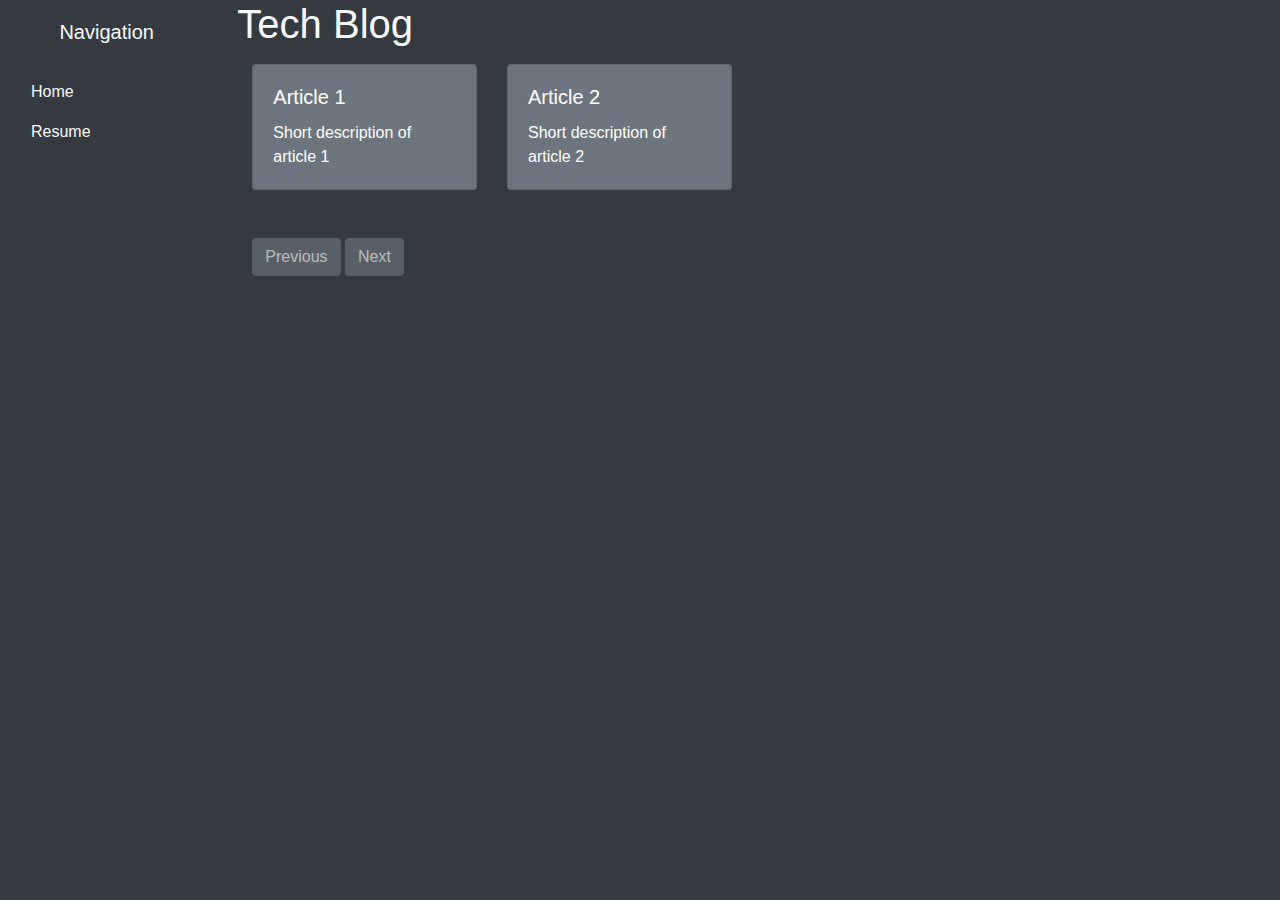
<file: index.html>
<!DOCTYPE html>
<html lang="en">
    <head>
        <meta charset="UTF-8" />
        <meta name="viewport" content="width=device-width, initial-scale=1.0" />
        <title>Tech Blog</title>
        <link
            rel="stylesheet"
            href="https://maxcdn.bootstrapcdn.com/bootstrap/4.5.2/css/bootstrap.min.css"
        />
        <link rel="stylesheet" href="styles.css" />
    </head>
    <body class="bg-dark text-light">
        <div class="container-fluid">
            <div class="row">
                <nav class="col-md-2 d-none d-md-block bg-dark sidebar">
                    <div class="sidebar-sticky">
                        <h5 class="sidebar-heading">Navigation</h5>
                        <ul class="nav flex-column">
                            <li class="nav-item">
                                <a class="nav-link text-light" href="index.html"
                                    >Home</a
                                >
                            </li>
                            <li class="nav-item">
                                <a
                                    class="nav-link text-light"
                                    href="resume.html"
                                    >Resume</a
                                >
                            </li>
                        </ul>
                    </div>
                </nav>
                <main role="main" class="col-md-9 ml-sm-auto col-lg-10 px-4">
                    <header>
                        <h1>Tech Blog</h1>
                    </header>
                    <div class="container">
                        <div class="row" id="articles">
                            <!-- Article cards will be dynamically inserted here -->
                        </div>
                        <div id="pagination" class="mt-4">
                            <button
                                id="prevPage"
                                class="btn btn-secondary"
                                disabled
                            >
                                Previous
                            </button>
                            <button id="nextPage" class="btn btn-secondary">
                                Next
                            </button>
                        </div>
                    </div>
                </main>
            </div>
        </div>
        <script src="https://ajax.googleapis.com/ajax/libs/jquery/3.5.1/jquery.min.js"></script>
        <script src="https://maxcdn.bootstrapcdn.com/bootstrap/4.5.2/js/bootstrap.min.js"></script>
        <script src="script.js"></script>
    </body>
</html>
</file>
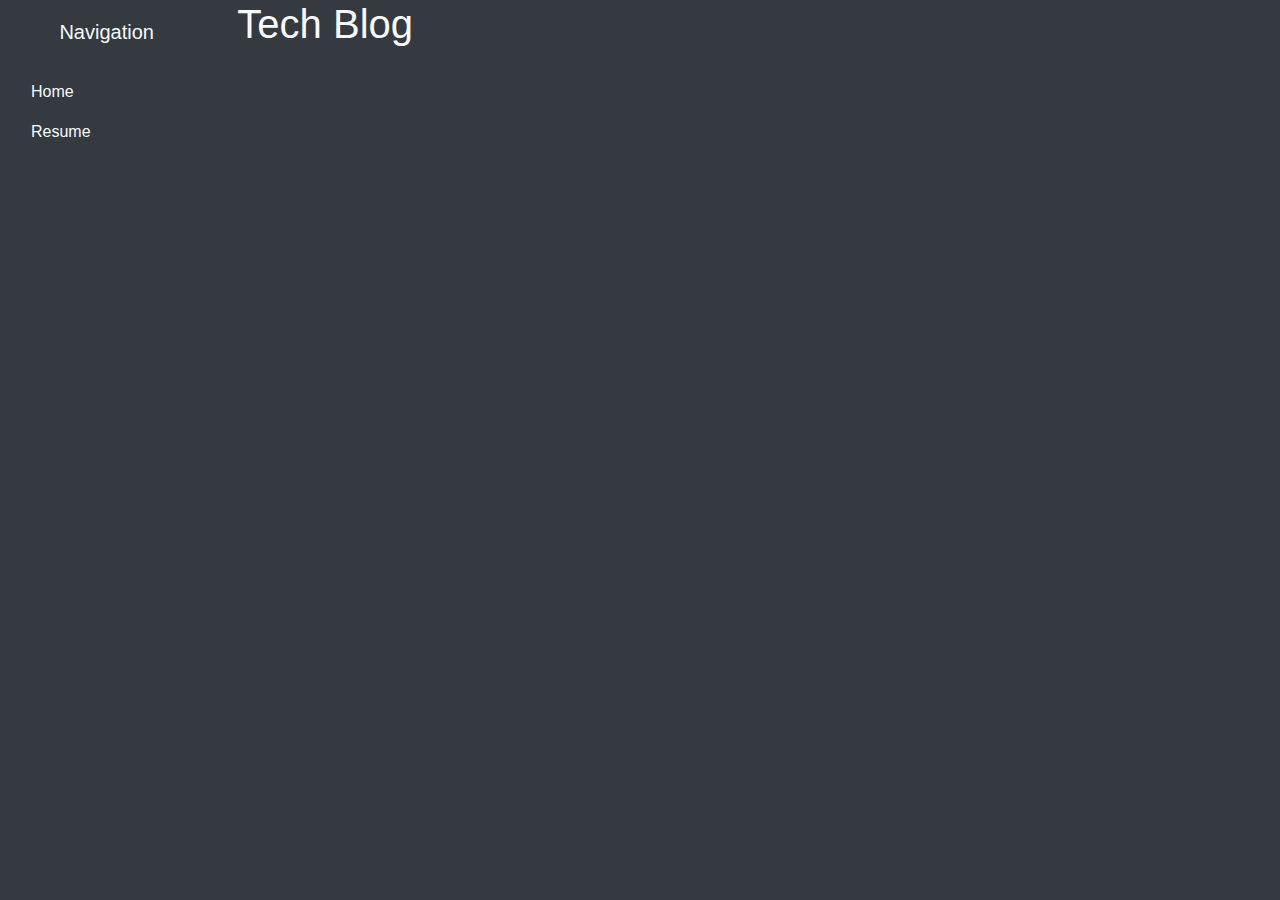
<file: article.html>
<!DOCTYPE html>
<html lang="en">
    <head>
        <meta charset="UTF-8" />
        <meta name="viewport" content="width=device-width, initial-scale=1.0" />
        <title>Article</title>
        <link
            rel="stylesheet"
            href="https://maxcdn.bootstrapcdn.com/bootstrap/4.5.2/css/bootstrap.min.css"
        />
        <link rel="stylesheet" href="styles.css" />
    </head>
    <body class="bg-dark text-light">
        <div class="container-fluid">
            <div class="row">
                <nav class="col-md-2 d-none d-md-block bg-dark sidebar">
                    <div class="sidebar-sticky">
                        <h5 class="sidebar-heading">Navigation</h5>
                        <ul class="nav flex-column">
                            <li class="nav-item">
                                <a class="nav-link text-light" href="index.html"
                                    >Home</a
                                >
                            </li>
                            <li class="nav-item">
                                <a
                                    class="nav-link text-light"
                                    href="resume.html"
                                    >Resume</a
                                >
                            </li>
                        </ul>
                    </div>
                </nav>
                <main role="main" class="col-md-9 ml-sm-auto col-lg-10 px-4">
                    <header>
                        <h1>Tech Blog</h1>
                    </header>
                    <div id="articleContent">
                        <!-- Full article content will be dynamically inserted here -->
                    </div>
                </main>
            </div>
        </div>
        <script src="https://ajax.googleapis.com/ajax/libs/jquery/3.5.1/jquery.min.js"></script>
        <script src="https://maxcdn.bootstrapcdn.com/bootstrap/4.5.2/js/bootstrap.min.js"></script>
        <script src="script.js"></script>
    </body>
</html>
</file>
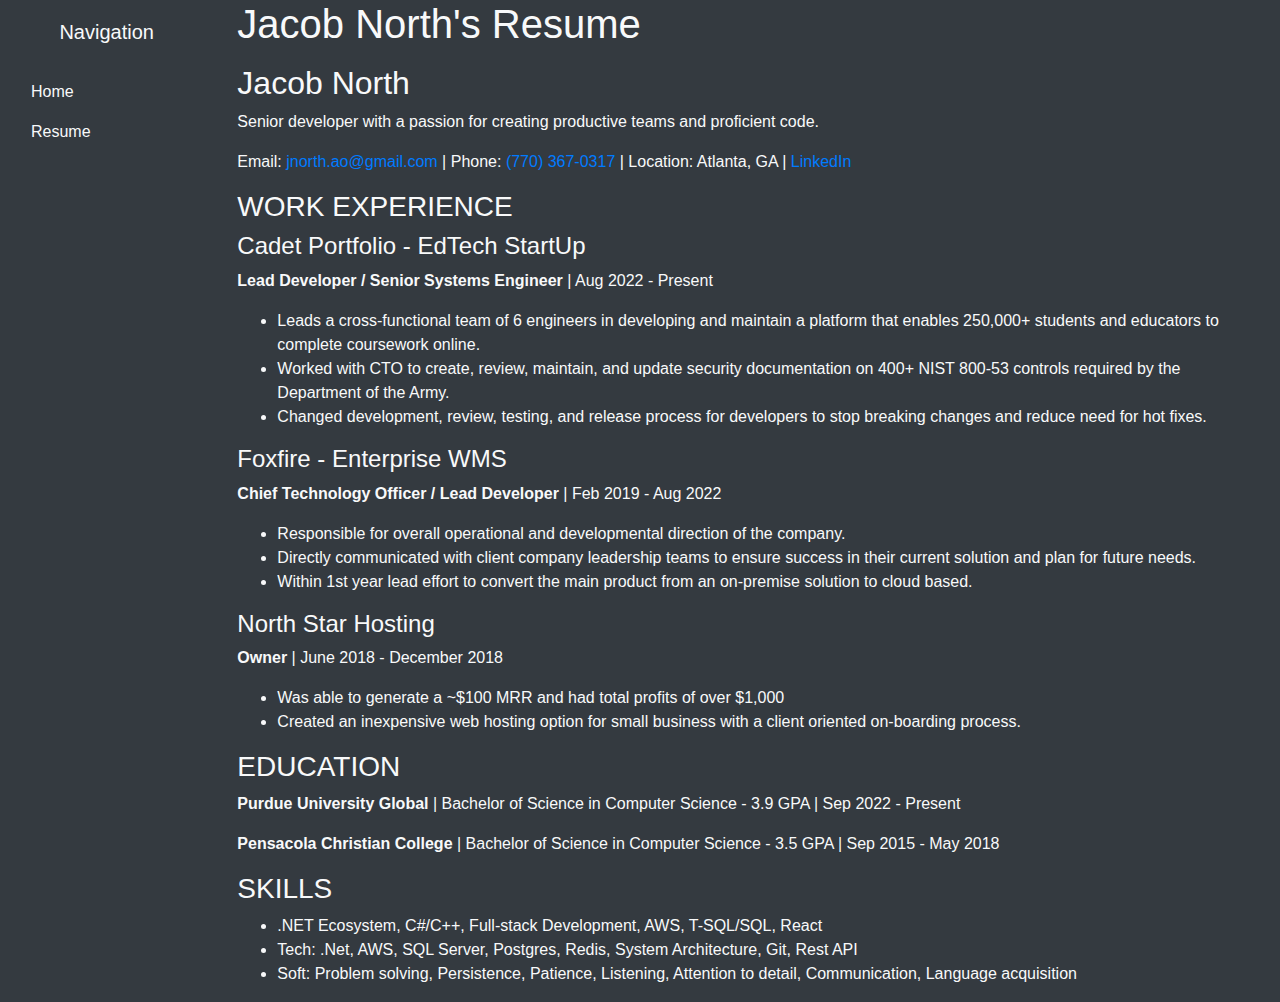
<file: resume.html>
<!DOCTYPE html>
<html lang="en">
    <head>
        <meta charset="UTF-8" />
        <meta name="viewport" content="width=device-width, initial-scale=1.0" />
        <title>Resume</title>
        <link
            rel="stylesheet"
            href="https://maxcdn.bootstrapcdn.com/bootstrap/4.5.2/css/bootstrap.min.css"
        />
        <link rel="stylesheet" href="styles.css" />
    </head>
    <body class="bg-dark text-light">
        <div class="container-fluid">
            <div class="row">
                <nav class="col-md-2 d-none d-md-block bg-dark sidebar">
                    <div class="sidebar-sticky">
                        <h5 class="sidebar-heading">Navigation</h5>
                        <ul class="nav flex-column">
                            <li class="nav-item">
                                <a class="nav-link text-light" href="index.html"
                                    >Home</a
                                >
                            </li>
                            <li class="nav-item">
                                <a
                                    class="nav-link text-light"
                                    href="resume.html"
                                    >Resume</a
                                >
                            </li>
                        </ul>
                    </div>
                </nav>
                <main role="main" class="col-md-9 ml-sm-auto col-lg-10 px-4">
                    <header>
                        <h1>Jacob North's Resume</h1>
                    </header>
                    <section class="resume">
                        <h2>Jacob North</h2>
                        <p>
                            Senior developer with a passion for creating
                            productive teams and proficient code.
                        </p>
                        <p>
                            Email:
                            <a href="mailto:jnorth.ao@gmail.com"
                                >jnorth.ao@gmail.com</a
                            >
                            | Phone:
                            <a href="tel:7703670317">(770) 367-0317</a> |
                            Location: Atlanta, GA |
                            <a href="https://linkedin.com/in/norser/"
                                >LinkedIn</a
                            >
                        </p>

                        <h3>WORK EXPERIENCE</h3>
                        <h4>Cadet Portfolio - EdTech StartUp</h4>
                        <p>
                            <strong
                                >Lead Developer / Senior Systems
                                Engineer</strong
                            >
                            | Aug 2022 - Present
                        </p>
                        <ul>
                            <li>
                                Leads a cross-functional team of 6 engineers in
                                developing and maintain a platform that enables
                                250,000+ students and educators to complete
                                coursework online.
                            </li>
                            <li>
                                Worked with CTO to create, review, maintain, and
                                update security documentation on 400+ NIST
                                800-53 controls required by the Department of
                                the Army.
                            </li>
                            <li>
                                Changed development, review, testing, and
                                release process for developers to stop breaking
                                changes and reduce need for hot fixes.
                            </li>
                        </ul>

                        <h4>Foxfire - Enterprise WMS</h4>
                        <p>
                            <strong
                                >Chief Technology Officer / Lead
                                Developer</strong
                            >
                            | Feb 2019 - Aug 2022
                        </p>
                        <ul>
                            <li>
                                Responsible for overall operational and
                                developmental direction of the company.
                            </li>
                            <li>
                                Directly communicated with client company
                                leadership teams to ensure success in their
                                current solution and plan for future needs.
                            </li>
                            <li>
                                Within 1st year lead effort to convert the main
                                product from an on-premise solution to cloud
                                based.
                            </li>
                        </ul>

                        <h4>North Star Hosting</h4>
                        <p>
                            <strong>Owner</strong> | June 2018 - December 2018
                        </p>
                        <ul>
                            <li>
                                Was able to generate a ~$100 MRR and had total
                                profits of over $1,000
                            </li>
                            <li>
                                Created an inexpensive web hosting option for
                                small business with a client oriented
                                on-boarding process.
                            </li>
                        </ul>

                        <h3>EDUCATION</h3>
                        <p>
                            <strong>Purdue University Global</strong> | Bachelor
                            of Science in Computer Science - 3.9 GPA | Sep 2022
                            - Present
                        </p>
                        <p>
                            <strong>Pensacola Christian College</strong> |
                            Bachelor of Science in Computer Science - 3.5 GPA |
                            Sep 2015 - May 2018
                        </p>

                        <h3>SKILLS</h3>
                        <ul>
                            <li>
                                .NET Ecosystem, C#/C++, Full-stack Development,
                                AWS, T-SQL/SQL, React
                            </li>
                            <li>
                                Tech: .Net, AWS, SQL Server, Postgres, Redis,
                                System Architecture, Git, Rest API
                            </li>
                            <li>
                                Soft: Problem solving, Persistence, Patience,
                                Listening, Attention to detail, Communication,
                                Language acquisition
                            </li>
                        </ul>
                    </section>
                </main>
            </div>
        </div>
        <script src="https://ajax.googleapis.com/ajax/libs/jquery/3.5.1/jquery.min.js"></script>
        <script src="https://maxcdn.bootstrapcdn.com/bootstrap/4.5.2/js/bootstrap.min.js"></script>
        <script src="script.js"></script>
    </body>
</html>
</file>
<file: styles.css>
body {
    font-family: Arial, sans-serif;
    background-color: #121212;
    color: #e0e0e0;
    margin: 0;
    padding: 0;
    height: 100vh;
    overflow: hidden;
}

.sidebar {
    height: 100vh;
    position: fixed;
    top: 0;
    left: 0;
    display: flex;
    flex-direction: column;
}

.sidebar .sidebar-heading {
    padding: 1em;
    text-align: center;
}

.content {
    margin-left: 200px;
    flex-grow: 1;
    padding: 1em;
    overflow-y: auto;
}

header {
    margin-bottom: 1em;
}

.card {
    cursor: pointer;
    transition: transform 0.2s;
}

.card:hover {
    transform: scale(1.05);
}
</file>
